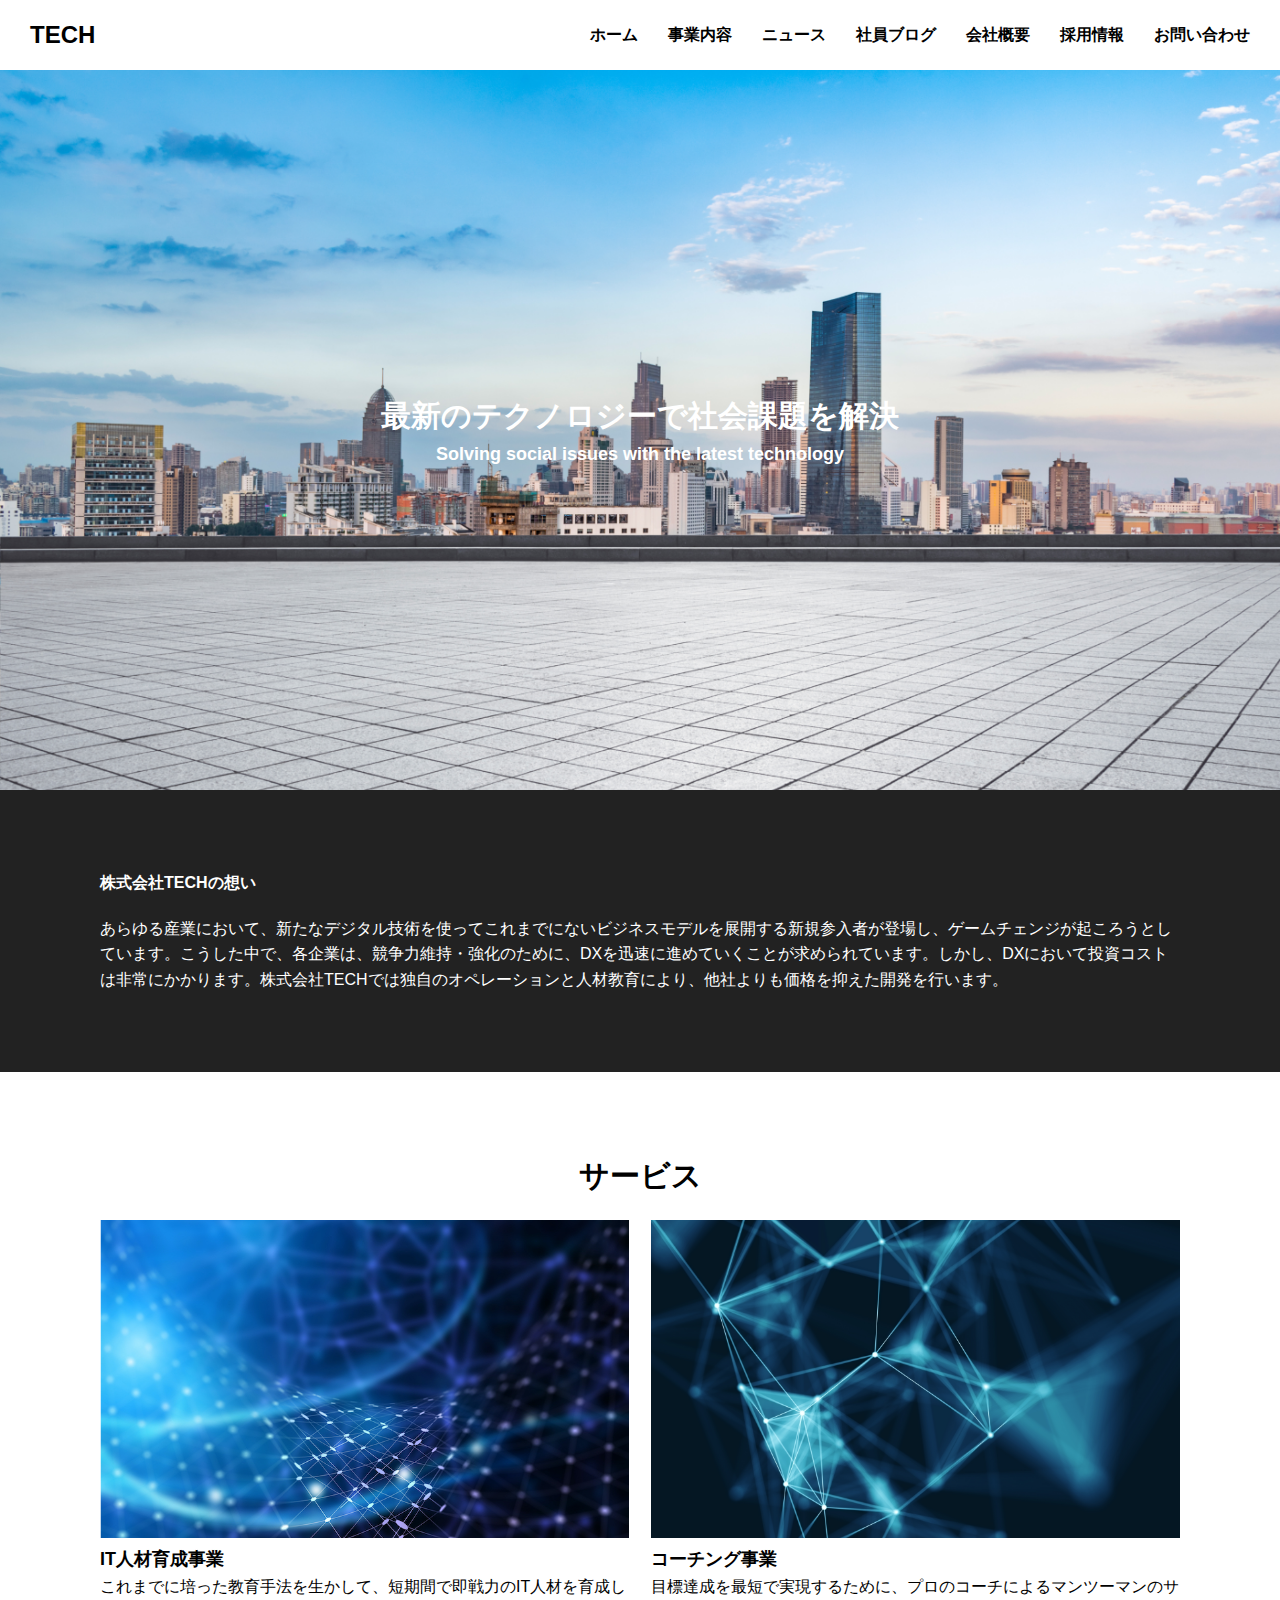
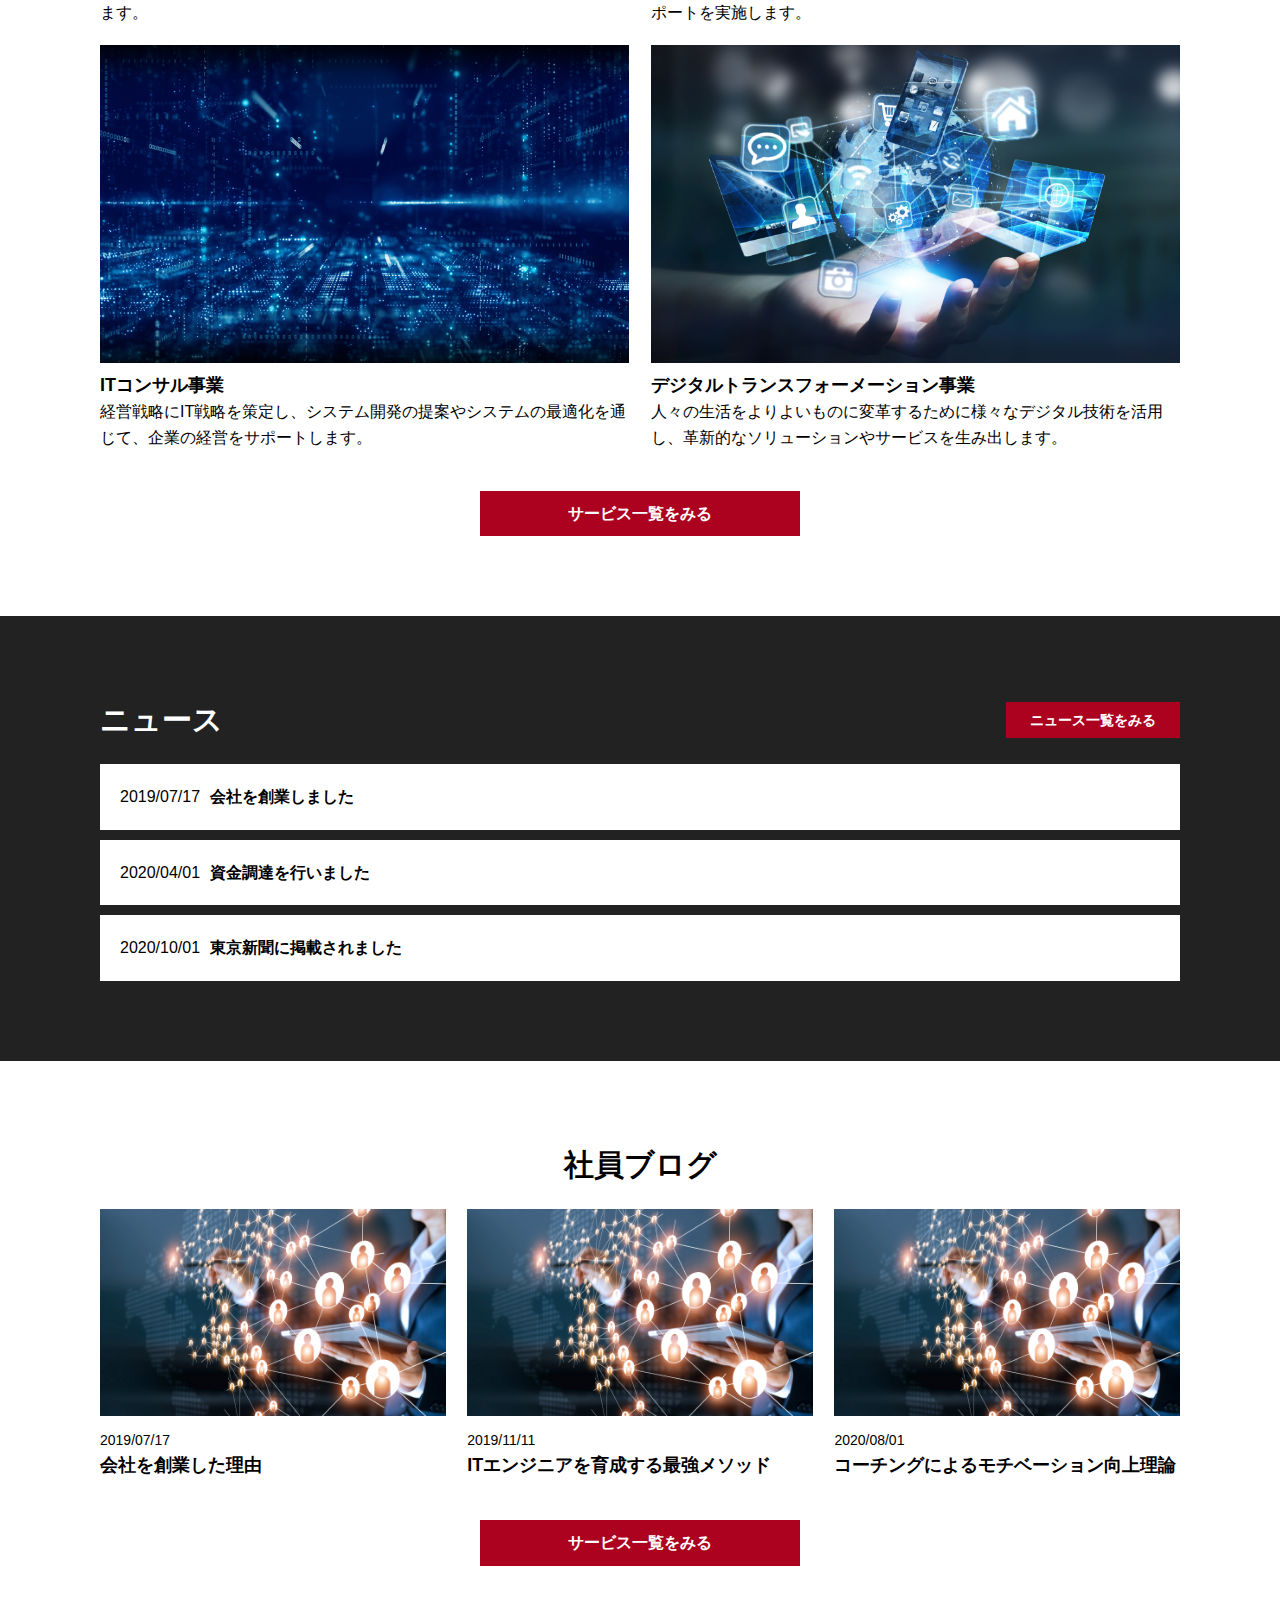
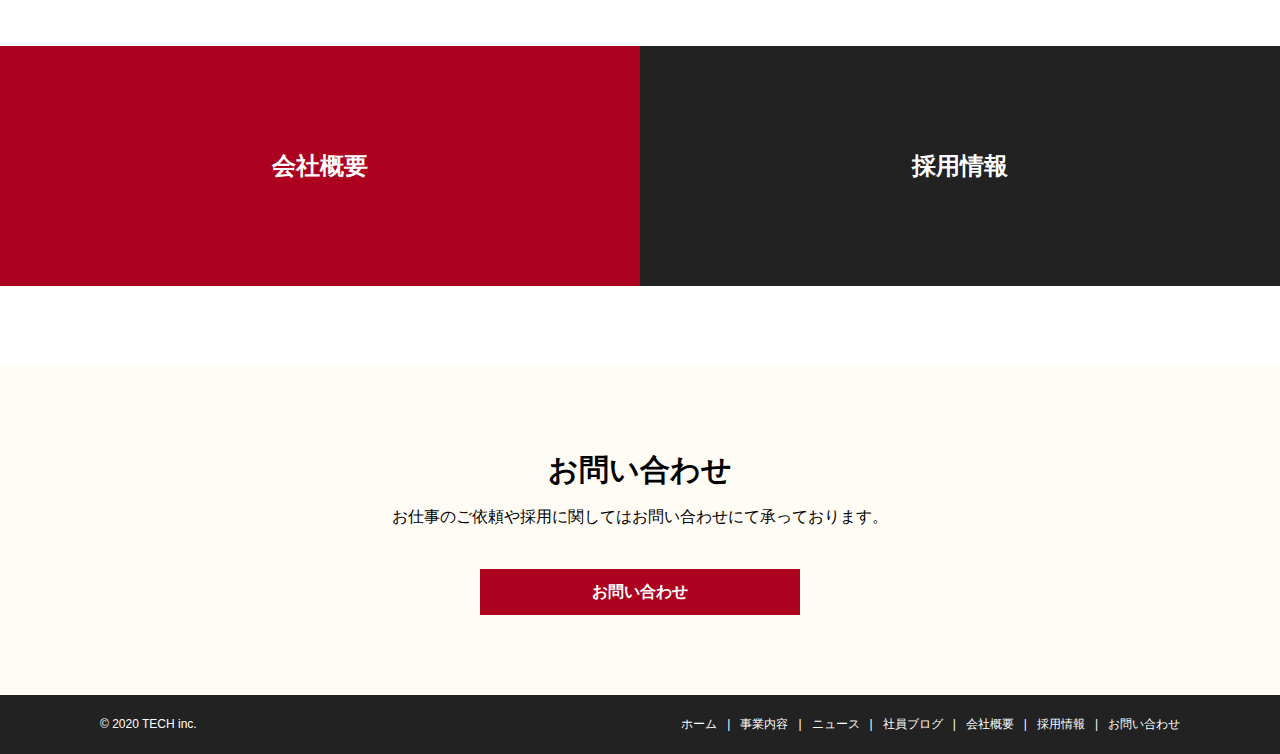
<file: index.html>
<!DOCTYPE html>
<html lang="ja">
<head>
  <meta charset="UTF-8">
  <meta http-equiv="X-UA-Compatible" content="IE=edge">
  <meta name="viewport" content="width=device-width, initial-scale=1.0">
  <title>株式会社TECH</title>
  <link rel="stylesheet" href="css/index.css">
  <link rel="stylesheet" href="css/reset.css">
  <link rel="stylesheet" href="css/common.css">
</head>
<body>
  <header class="header">
    <h1 class="header-ttl">
      <a href="index.html">TECH</a>
    </h1>
    <nav class="header-nav">
      <ul class="header-nav-list">
        <li class="header-nav-item">
          <a href="index.html">ホーム</a>
        </li>
        <li class="header-nav-item">
          <a href="service.html">事業内容</a>
        </li>
        <li class="header-nav-item">
          <a href="news.html">ニュース</a>
        </li>
        <li class="header-nav-item">
          <a href="blog.html">社員ブログ</a>
        </li>
        <li class="header-nav-item">
          <a href="company.html">会社概要</a>
        </li>
        <li class="header-nav-item">
          <a href="recruit.html">採用情報</a>
        </li>
        <li class="header-nav-item">
          <a href="contact.html">お問い合わせ</a>
        </li>
      </ul>
    </nav>
    <nav class="drawer-nav" id="drawer-nav">
      <ul class="drawer-nav-list">
        <li class="drawer-nav-item"><a href="index.html">ホーム</a></li>
        <li class="drawer-nav-item"><a href="service.html">事業内容</a></li>
        <li class="drawer-nav-item"><a href="news.html">ニュース</a></li>
        <li class="drawer-nav-item"><a href="blog.html">社員ブログ</a></li>
        <li class="drawer-nav-item"><a href="company.html">会社概要</a></li>
        <li class="drawer-nav-item"><a href="recruit.html">採用情報</a></li>
        <li class="drawer-nav-item"><a href="contact.html">お問い合わせ</a></li>
      </ul>
    </nav>
    <div class="menu" id="menu">
      <span class="menu-line-top"></span>
      <span class="menu-line-middle"></span>
      <span class="menu-line-bottom"></span>
    </div>
  </header>
  <div class="home-top">
    <div class="wrap">
      <p class="home-top-first-comment ttl">最新のテクノロジーで社会課題を解決</p>
      <p class="home-top-second-comment">Solving social issues with the latest technology</p>
    </div>
  </div>
  <main>
    <div class="home-imagine">
      <div class="wrap">
        <h2 class="home-imagine-first-comment">株式会社TECHの想い</h2>
        <p class="home-imagine-second-comment">あらゆる産業において、新たなデジタル技術を使ってこれまでにないビジネスモデルを展開する新規参入者が登場し、ゲームチェンジが起ころうとしています。こうした中で、各企業は、競争力維持・強化のために、DXを迅速に進めていくことが求められています。しかし、DXにおいて投資コストは非常にかかります。株式会社TECHでは独自のオペレーションと人材教育により、他社よりも価格を抑えた開発を行います。</p>
      </div>
    </div>
    <section class="home-service wrap">
      <h2 class="home-service-ttl ttl">サービス</h2>
      <div class="home-service-list">
        <div class="home-service-item">
          <div class="home-service-item-img">
            <img src="img/service1.png" alt="">
          </div>
          <h3 class="home-service-item-ttl">IT人材育成事業</h3>
          <p class="home-service-item-comment">これまでに培った教育手法を生かして、短期間で即戦力のIT人材を育成します。</p>
        </div>
        <div class="home-service-item">
          <div class="home-service-item-img">
            <img src="img/service2.png" alt="">
          </div>
          <h3 class="home-service-item-ttl">コーチング事業</h3>
          <p class="home-service-item-comment">目標達成を最短で実現するために、プロのコーチによるマンツーマンのサポートを実施します。</p>
        </div>
        <div class="home-service-item">
          <div class="home-service-item-img">
            <img src="img/service3.png" alt="">
          </div>
          <h3 class="home-service-item-ttl">ITコンサル事業</h3>
          <p class="home-service-item-comment">経営戦略にIT戦略を策定し、システム開発の提案やシステムの最適化を通じて、企業の経営をサポートします。</p>
        </div>
        <div class="home-service-item">
          <div class="home-service-item-img">
            <img src="img/service4.png" alt="">
          </div>
          <h3 class="home-service-item-ttl">デジタルトランスフォーメーション事業</h3>
          <p class="home-service-item-comment">人々の生活をよりよいものに変革するために様々なデジタル技術を活用し、革新的なソリューションやサービスを生み出します。</p>
        </div>
      </div>
      <a href="service.html" class="home-service-btn btn">サービス一覧をみる</a>
    </section>
    <section class="home-news">
      <div class="wrap">
        <div class="home-news-top">
          <h2 class="home-news-top-ttl">ニュース</h2>
          <a href="news.html" class="home-news-top-btn btn">ニュース一覧をみる</a>
        </div>
        <div class="home-news-list">
          <div class="home-news-item">
            <a href="#" class="home-news-item-link">
              <span class="home-news-item-date">2019/07/17</span>
              <h3 class="home-news-item-ttl">会社を創業しました</h3>
            </a>
          </div>
          <div class="home-news-item">
            <a href="#" class="home-news-item-link">
              <span class="home-news-item-date">2020/04/01</span>
              <h3 class="home-news-item-ttl">資金調達を行いました</h3>
            </a>
          </div>
          <div class="home-news-item">
            <a href="#" class="home-news-item-link">
              <span class="home-news-item-date">2020/10/01</span>
              <h3 class="home-news-item-ttl">東京新聞に掲載されました</h3>
            </a>
          </div>
        </div>
      </div>
    </section>
    <section class="home-blog wrap">
      <h2 class="home-blog-ttl ttl">社員ブログ</h2>
      <div class="home-blog-list">
        <div class="home-blog-item">
          <a href="#" class="home-blog-item-img">
            <img src="img/blog.png" alt="">
          </a>
          <p class="home-blog-item-data">2019/07/17</p>
          <h3 class="home-blog-item-comment">会社を創業した理由</h3>
        </div>
        <div class="home-blog-item">
          <a href="#" class="home-blog-item-img">
            <img src="img/blog.png" alt="">
          </a>
          <p class="home-blog-item-data">2019/11/11</p>
          <h3 class="home-blog-item-comment">ITエンジニアを育成する最強メソッド</h3>
        </div>
        <div class="home-blog-item">
          <a href="#" class="home-blog-item-img">
            <img src="img/blog.png" alt="">
          </a>
          <p class="home-blog-item-data">2020/08/01</p>
          <h3 class="home-blog-item-comment">コーチングによるモチベーション向上理論</h3>
        </div>
      </div>
      <a href="service.html" class="home-blog-btn btn">サービス一覧をみる</a>
    </section>
    <section class="home-company">
      <div class="home-company-list">
        <div class="home-company-item">
          <a href="company.html" class="home-company-btn company-common">会社概要</a>
        </div>
        <div class="home-company-item">
          <a href="recruit.html" class="home-recruit-btn company-common">採用情報</a>
        </div>
      </div>
    </section>
    <section class="contact">
      <div class="wrap">
        <h2 class="contact-ttl ttl">お問い合わせ</h2>
        <p class="contact-comment">お仕事のご依頼や採用に関してはお問い合わせにて承っております。</p>
        <a href="contact.html" class="contact-btn btn">お問い合わせ</a>
      </div>
    </section>
  </main>
  <footer class="footer">
    <div class="footer-container wrap">
      <small class="copyright">&copy; 2020 TECH inc.</small>
      <nav class="footer-nav">
        <ul class="footer-nav-list">
          <li class="footer-nav-item"><a href="index.html">ホーム</a></li>
          <li class="footer-nav-item"><a href="service.html">事業内容</a></li>
          <li class="footer-nav-item"><a href="news.html">ニュース</a></li>
          <li class="footer-nav-item"><a href="blog.html">社員ブログ</a></li>
          <li class="footer-nav-item"><a href="company.html">会社概要</a></li>
          <li class="footer-nav-item"><a href="recruit.html">採用情報</a></li>
          <li class="footer-nav-item"><a href="contact.html">お問い合わせ</a></li>
        </ul>
      </nav>
    </div>
  </footer>
  <script src="js/main.js"></script>
</body>
</html>
</file>
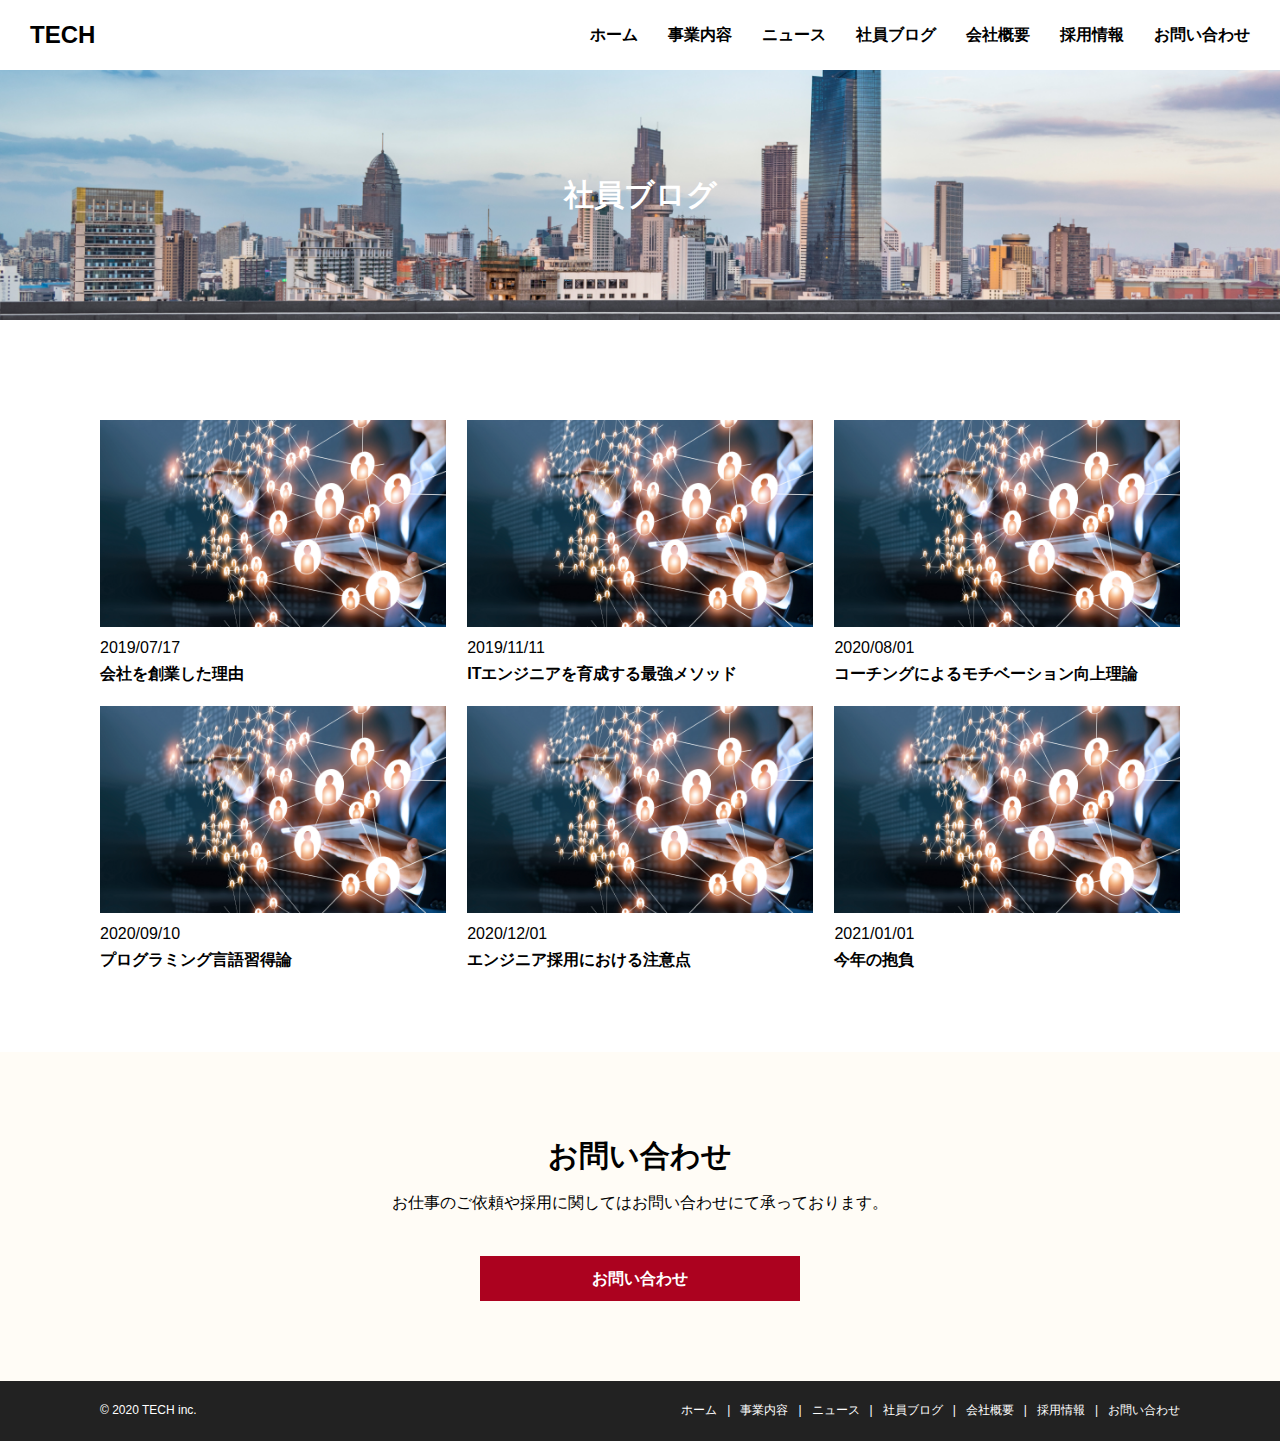
<file: blog.html>
<!DOCTYPE html>
<html lang="ja">

<head>
  <meta charset="UTF-8">
  <meta http-equiv="X-UA-Compatible" content="IE=edge">
  <meta name="viewport" content="width=device-width, initial-scale=1.0">
  <title>株式会社TECH</title>
  <link rel="stylesheet" href="css/blog.css">
  <link rel="stylesheet" href="css/reset.css">
  <link rel="stylesheet" href="css/common.css">
</head>

<body>
  <header class="header">
    <h1 class="header-ttl">
      <a href="index.html">TECH</a>
    </h1>
    <nav class="header-nav">
      <ul class="header-nav-list">
        <li class="header-nav-item">
          <a href="index.html">ホーム</a>
        </li>
        <li class="header-nav-item">
          <a href="service.html">事業内容</a>
        </li>
        <li class="header-nav-item">
          <a href="news.html">ニュース</a>
        </li>
        <li class="header-nav-item">
          <a href="blog.html">社員ブログ</a>
        </li>
        <li class="header-nav-item">
          <a href="company.html">会社概要</a>
        </li>
        <li class="header-nav-item">
          <a href="recruit.html">採用情報</a>
        </li>
        <li class="header-nav-item">
          <a href="contact.html">お問い合わせ</a>
        </li>
      </ul>
    </nav>
    <nav class="drawer-nav" id="drawer-nav">
      <ul class="drawer-nav-list">
        <li class="drawer-nav-item"><a href="index.html">ホーム</a></li>
        <li class="drawer-nav-item"><a href="service.html">事業内容</a></li>
        <li class="drawer-nav-item"><a href="news.html">ニュース</a></li>
        <li class="drawer-nav-item"><a href="blog.html">社員ブログ</a></li>
        <li class="drawer-nav-item"><a href="company.html">会社概要</a></li>
        <li class="drawer-nav-item"><a href="recruit.html">採用情報</a></li>
        <li class="drawer-nav-item"><a href="contact.html">お問い合わせ</a></li>
      </ul>
    </nav>
    <div class="menu" id="menu">
      <span class="menu-line-top"></span>
      <span class="menu-line-middle"></span>
      <span class="menu-line-bottom"></span>
    </div>
  </header>
  <div class="page-top">
    <h1 class="ttl">社員ブログ</h1>
  </div>
  <main>
    <div class="blog wrap">
      <div class="blog-list">
        <div class="blog-item">
          <a href="#" class="blog-img">
            <img src="img/blog.png" alt="">
          </a>
          <p class="blog-item-data">2019/07/17</p>
          <h2 class="blog-item-tt"><a href="">会社を創業した理由</a></h2>
        </div>
        <div class="blog-item">
          <a href="#" class="blog-img">
            <img src="img/blog.png" alt="">
          </a>
          <p class="blog-item-data">2019/11/11</p>
          <h2 class="blog-item-tt"><a href="">ITエンジニアを育成する最強メソッド</a></h2>
        </div>
        <div class="blog-item">
          <a href="#" class="blog-img">
            <img src="img/blog.png" alt="">
          </a>
          <p class="blog-item-data">2020/08/01</p>
          <h2 class="blog-item-tt"><a href="">コーチングによるモチベーション向上理論</a></h2>
        </div>
        <div class="blog-item">
          <a href="#" class="blog-img">
            <img src="img/blog.png" alt="">
          </a>
          <p class="blog-item-data">2020/09/10</p>
          <h2 class="blog-item-tt"><a href="">プログラミング言語習得論</a></h2>
        </div>
        <div class="blog-item">
          <a href="#" class="blog-img">
            <img src="img/blog.png" alt="">
          </a>
          <p class="blog-item-data">2020/12/01</p>
          <h2 class="blog-item-tt"><a href="">エンジニア採用における注意点</a></h2>
        </div>
        <div class="blog-item">
          <a href="#" class="blog-img">
            <img src="img/blog.png" alt="">
          </a>
          <p class="blog-item-data">2021/01/01</p>
          <h2 class="blog-item-tt"><a href="">今年の抱負</a></h2>
        </div>
      </div>
    </div>
  </main>
  <section class="contact">
    <div class="wrap">
      <h2 class="contact-ttl ttl">お問い合わせ</h2>
      <p class="contact-comment">お仕事のご依頼や採用に関してはお問い合わせにて承っております。</p>
      <a href="contact.html" class="contact-btn btn">お問い合わせ</a>
    </div>
  </section>
  
  <footer class="footer">
    <div class="footer-container wrap">
      <small class="copyright">&copy; 2020 TECH inc.</small>
      <nav class="footer-nav">
        <ul class="footer-nav-list">
          <li class="footer-nav-item"><a href="index.html">ホーム</a></li>
          <li class="footer-nav-item"><a href="service.html">事業内容</a></li>
          <li class="footer-nav-item"><a href="news.html">ニュース</a></li>
          <li class="footer-nav-item"><a href="blog.html">社員ブログ</a></li>
          <li class="footer-nav-item"><a href="company.html">会社概要</a></li>
          <li class="footer-nav-item"><a href="recruit.html">採用情報</a></li>
          <li class="footer-nav-item"><a href="contact.html">お問い合わせ</a></li>
        </ul>
      </nav>
    </div>
  </footer>
  <script src="js/main.js"></script>
</body>

</html>
</file>
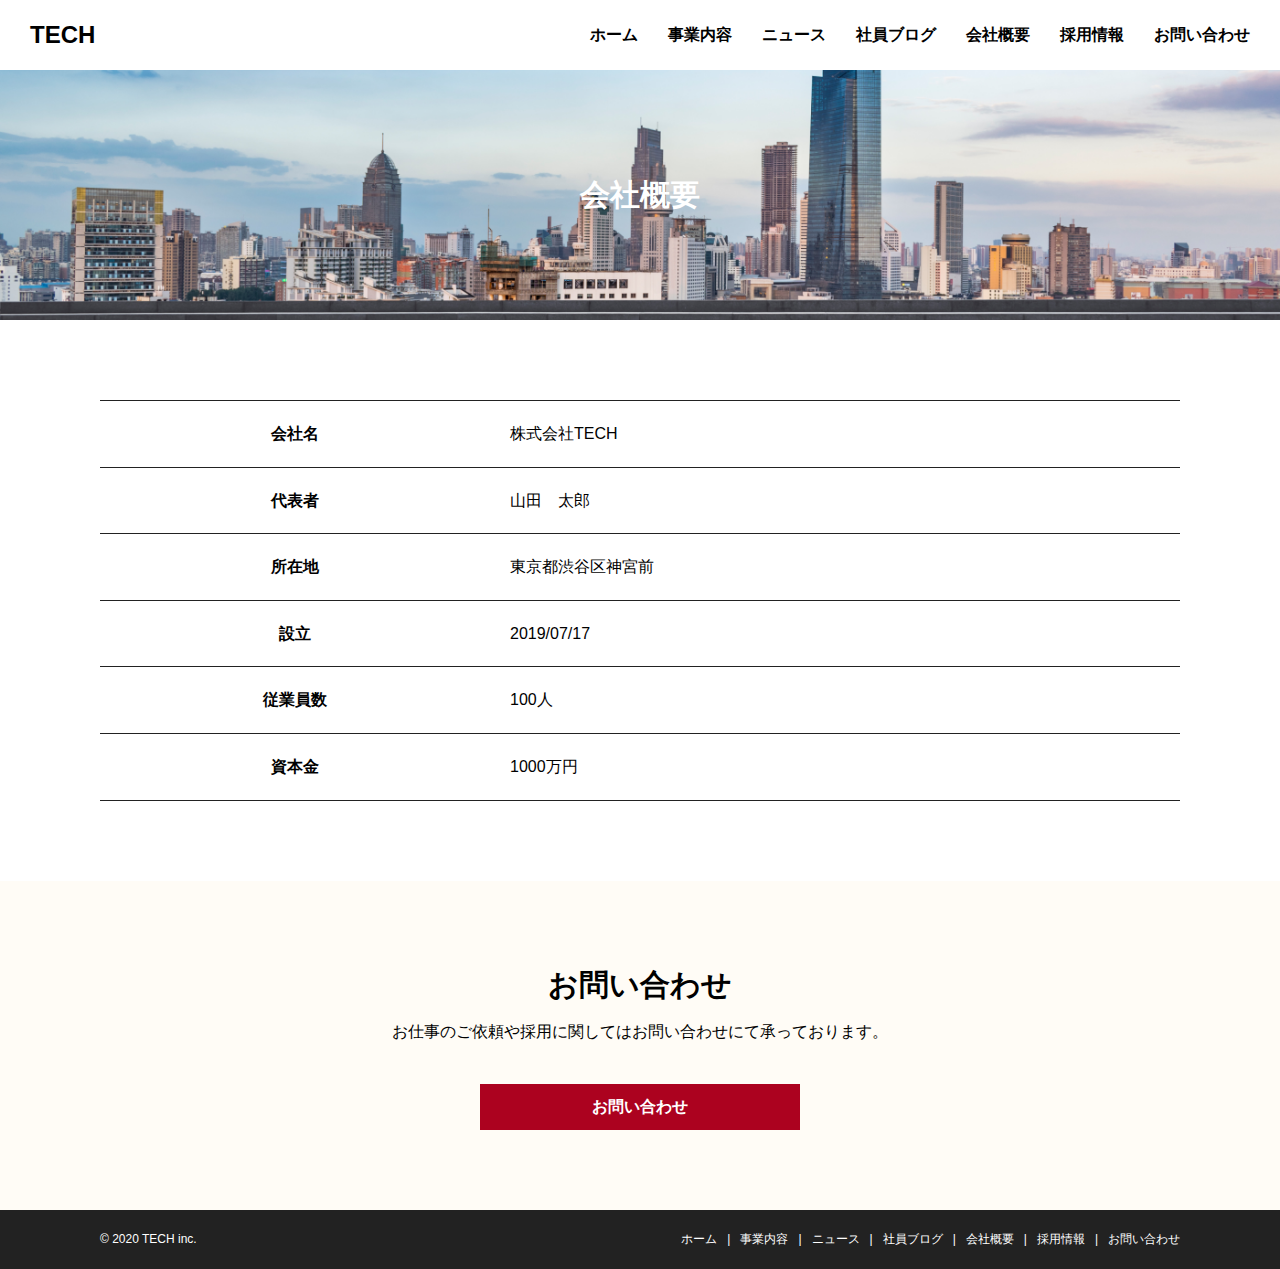
<file: company.html>
<!DOCTYPE html>
<html lang="ja">

<head>
  <meta charset="UTF-8">
  <meta http-equiv="X-UA-Compatible" content="IE=edge">
  <meta name="viewport" content="width=device-width, initial-scale=1.0">
  <title>株式会社TECH</title>
  <link rel="stylesheet" href="css/company.css">
  <link rel="stylesheet" href="css/reset.css">
  <link rel="stylesheet" href="css/common.css">
</head>

<body>
  <header class="header">
    <h1 class="header-ttl">
      <a href="index.html">TECH</a>
    </h1>
    <nav class="header-nav">
      <ul class="header-nav-list">
        <li class="header-nav-item">
          <a href="index.html">ホーム</a>
        </li>
        <li class="header-nav-item">
          <a href="service.html">事業内容</a>
        </li>
        <li class="header-nav-item">
          <a href="news.html">ニュース</a>
        </li>
        <li class="header-nav-item">
          <a href="blog.html">社員ブログ</a>
        </li>
        <li class="header-nav-item">
          <a href="company.html">会社概要</a>
        </li>
        <li class="header-nav-item">
          <a href="recruit.html">採用情報</a>
        </li>
        <li class="header-nav-item">
          <a href="contact.html">お問い合わせ</a>
        </li>
      </ul>
    </nav>
    <nav class="drawer-nav" id="drawer-nav">
      <ul class="drawer-nav-list">
        <li class="drawer-nav-item"><a href="index.html">ホーム</a></li>
        <li class="drawer-nav-item"><a href="service.html">事業内容</a></li>
        <li class="drawer-nav-item"><a href="news.html">ニュース</a></li>
        <li class="drawer-nav-item"><a href="blog.html">社員ブログ</a></li>
        <li class="drawer-nav-item"><a href="company.html">会社概要</a></li>
        <li class="drawer-nav-item"><a href="recruit.html">採用情報</a></li>
        <li class="drawer-nav-item"><a href="contact.html">お問い合わせ</a></li>
      </ul>
    </nav>
    <div class="menu" id="menu">
      <span class="menu-line-top"></span>
      <span class="menu-line-middle"></span>
      <span class="menu-line-bottom"></span>
    </div>
  </header>
  <div class="page-top">
    <h1 class="ttl">会社概要</h1>
  </div>
  <main>
    <div class="campany wrap">
      <table class="campany-list">
        <tr>
          <th class="campany-info">会社名</th>
          <td class="campany-detail">株式会社TECH</td>
        </tr>
        <tr>
          <th class="campany-info">代表者</th>
          <td class="campany-detail">山田　太郎</td>
        </tr>
        <tr>
          <th class="campany-info">所在地</th>
          <td class="campany-detail">東京都渋谷区神宮前</td>
        </tr>
        <tr>
          <th class="campany-info">設立</th>
          <td class="campany-detail">2019/07/17</td>
        </tr>
        <tr>
          <th class="campany-info">従業員数</th>
          <td class="campany-detail">100人</td>
        </tr>
        <tr>
          <th class="campany-info">資本金</th>
          <td class="campany-detail">1000万円</td>
        </tr>
      </table>
    </div>
  </main>
  <section class="contact">
    <div class="wrap">
      <h2 class="contact-ttl ttl">お問い合わせ</h2>
      <p class="contact-comment">お仕事のご依頼や採用に関してはお問い合わせにて承っております。</p>
      <a href="contact.html" class="contact-btn btn">お問い合わせ</a>
    </div>
  </section>

  <footer class="footer">
    <div class="footer-container wrap">
      <small class="copyright">&copy; 2020 TECH inc.</small>
      <nav class="footer-nav">
        <ul class="footer-nav-list">
          <li class="footer-nav-item"><a href="index.html">ホーム</a></li>
          <li class="footer-nav-item"><a href="service.html">事業内容</a></li>
          <li class="footer-nav-item"><a href="news.html">ニュース</a></li>
          <li class="footer-nav-item"><a href="blog.html">社員ブログ</a></li>
          <li class="footer-nav-item"><a href="company.html">会社概要</a></li>
          <li class="footer-nav-item"><a href="recruit.html">採用情報</a></li>
          <li class="footer-nav-item"><a href="contact.html">お問い合わせ</a></li>
        </ul>
      </nav>
    </div>
  </footer>
  <script src="js/main.js"></script>
</body>

</html>
</file>
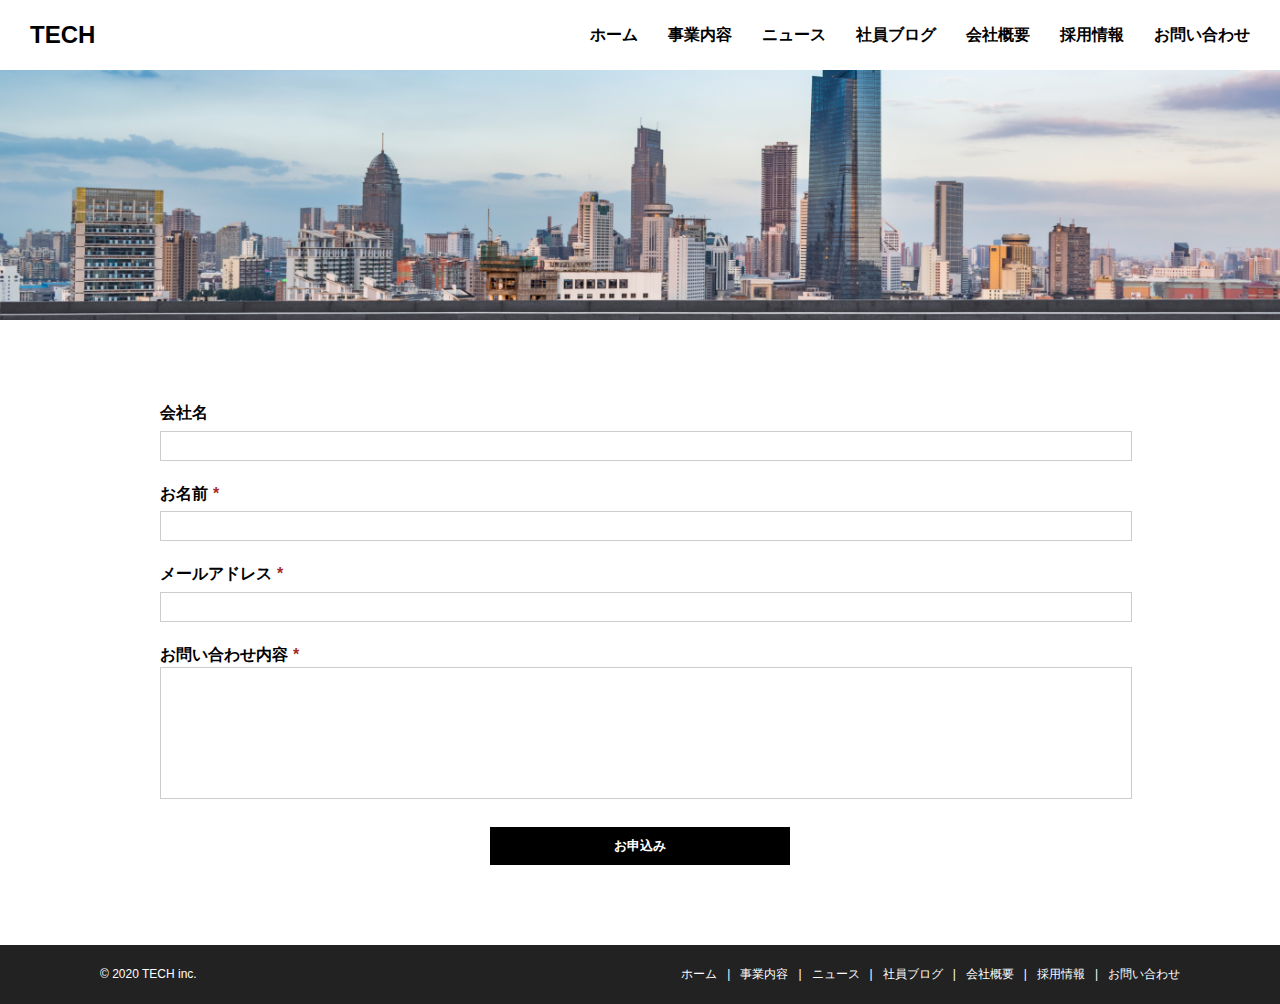
<file: contact.html>
<!DOCTYPE html>
<html lang="ja">

<head>
  <meta charset="UTF-8">
  <meta http-equiv="X-UA-Compatible" content="IE=edge">
  <meta name="viewport" content="width=device-width, initial-scale=1.0">
  <title>株式会社TECH</title>
  <link rel="stylesheet" href="css/contact.css">
  <link rel="stylesheet" href="css/reset.css">
  <link rel="stylesheet" href="css/common.css">
</head>

<body>
  <header class="header">
    <h1 class="header-ttl">
      <a href="index.html">TECH</a>
    </h1>
    <nav class="header-nav">
      <ul class="header-nav-list">
        <li class="header-nav-item">
          <a href="index.html">ホーム</a>
        </li>
        <li class="header-nav-item">
          <a href="service.html">事業内容</a>
        </li>
        <li class="header-nav-item">
          <a href="news.html">ニュース</a>
        </li>
        <li class="header-nav-item">
          <a href="blog.html">社員ブログ</a>
        </li>
        <li class="header-nav-item">
          <a href="company.html">会社概要</a>
        </li>
        <li class="header-nav-item">
          <a href="recruit.html">採用情報</a>
        </li>
        <li class="header-nav-item">
          <a href="contact.html">お問い合わせ</a>
        </li>
      </ul>
    </nav>
    <nav class="drawer-nav" id="drawer-nav">
      <ul class="drawer-nav-list">
        <li class="drawer-nav-item"><a href="index.html">ホーム</a></li>
        <li class="drawer-nav-item"><a href="service.html">事業内容</a></li>
        <li class="drawer-nav-item"><a href="news.html">ニュース</a></li>
        <li class="drawer-nav-item"><a href="blog.html">社員ブログ</a></li>
        <li class="drawer-nav-item"><a href="company.html">会社概要</a></li>
        <li class="drawer-nav-item"><a href="recruit.html">採用情報</a></li>
        <li class="drawer-nav-item"><a href="contact.html">お問い合わせ</a></li>
      </ul>
    </nav>
    <div class="menu" id="menu">
      <span class="menu-line-top"></span>
      <span class="menu-line-middle"></span>
      <span class="menu-line-bottom"></span>
    </div>
  </header>
  <div class="page-top">
    <h1 class="ttl"></h1>
  </div>
  <main class="main-contact">
    <form class="contact-form" action="index.html" method="POST">
      <div class="contact-form-item">
        <label class="contact-form-item-name" for="company">会社名</label>
        <input type="text" id="company" class="contact-form-item-input">
      </div>
      <div class="contact-form-item">
        <label class="contact-form-item-name" for="name">お名前<span class="contact-form-item-span">*</span></label>
        <input type="text" id="name" class="contact-form-item-input">
      </div>
      <div class="contact-form-item">
        <label class="contact-form-item-name" for="email">メールアドレス<span class="contact-form-item-span">*</span></label>
        <input type="email" id="email" class="contact-form-item-input">
      </div>
      <div class="contact-form-item">
        <label class="contact-form-item-name" for="company">お問い合わせ内容<span class="contact-form-item-span">*</span></label>
        <textarea name="" id="contact" cols="80" rows="8" class="contact-form-item-textarea"></textarea>
      </div>
      <input type="submit" value="お申込み" class="contact-form-submit">
    </form>
  </main>
  <footer class="footer">
    <div class="footer-container wrap">
      <small class="copyright">&copy; 2020 TECH inc.</small>
      <nav class="footer-nav">
        <ul class="footer-nav-list">
          <li class="footer-nav-item"><a href="index.html">ホーム</a></li>
          <li class="footer-nav-item"><a href="service.html">事業内容</a></li>
          <li class="footer-nav-item"><a href="news.html">ニュース</a></li>
          <li class="footer-nav-item"><a href="blog.html">社員ブログ</a></li>
          <li class="footer-nav-item"><a href="company.html">会社概要</a></li>
          <li class="footer-nav-item"><a href="recruit.html">採用情報</a></li>
          <li class="footer-nav-item"><a href="contact.html">お問い合わせ</a></li>
        </ul>
      </nav>
    </div>
  </footer>
  <script src="js/main.js"></script>
</body>

</html>
</file>
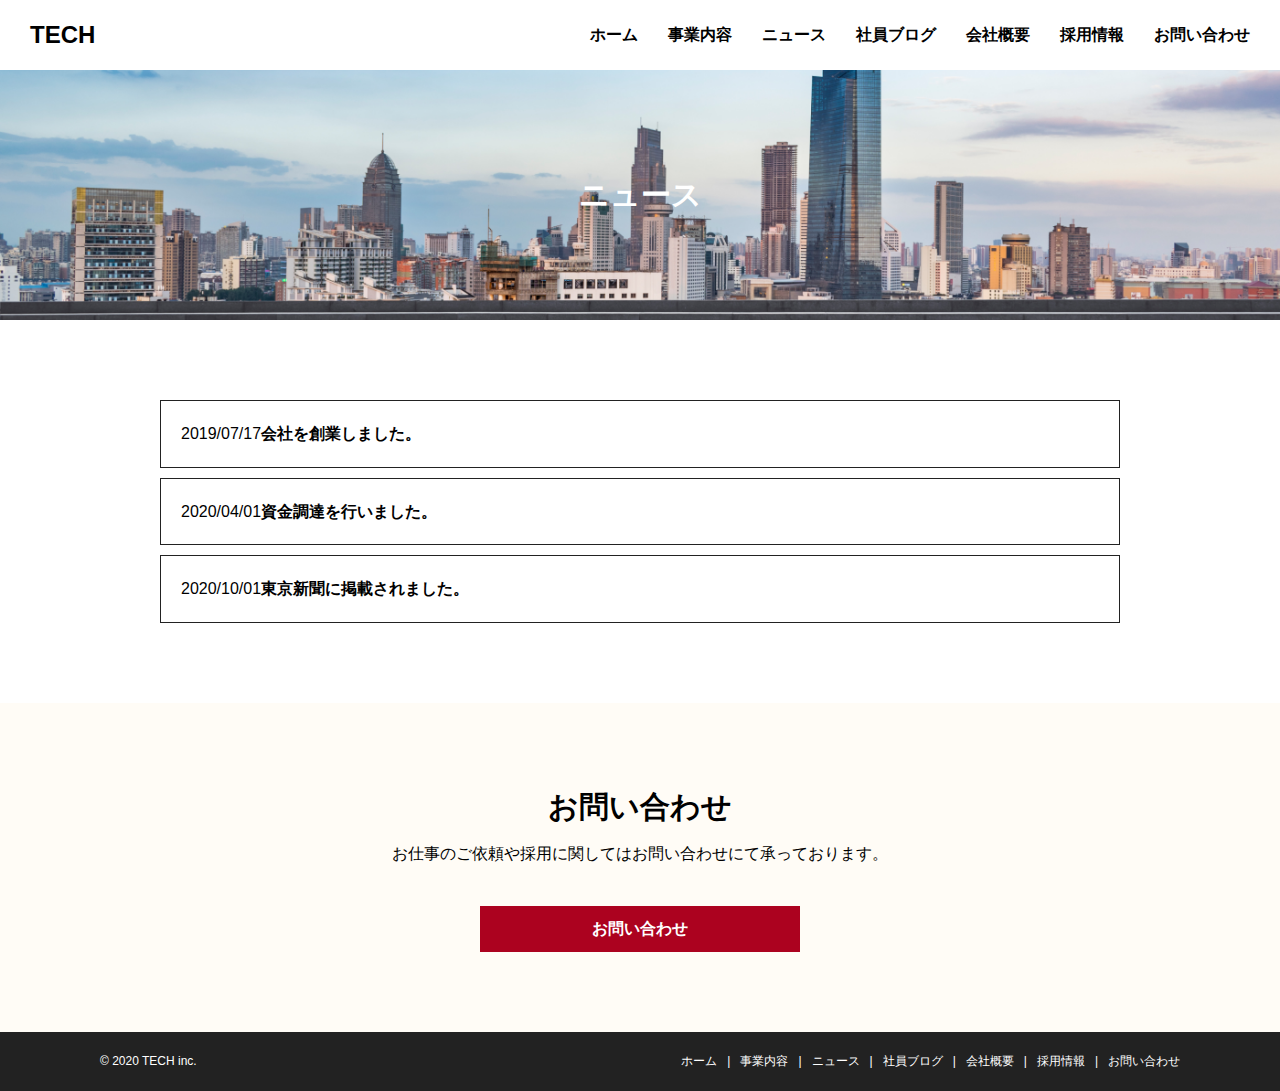
<file: news.html>
<!DOCTYPE html>
<html lang="ja">

<head>
  <meta charset="UTF-8">
  <meta http-equiv="X-UA-Compatible" content="IE=edge">
  <meta name="viewport" content="width=device-width, initial-scale=1.0">
  <title>株式会社TECH</title>
  <link rel="stylesheet" href="css/news.css">
  <link rel="stylesheet" href="css/reset.css">
  <link rel="stylesheet" href="css/common.css">
</head>

<body>
  <header class="header">
    <h1 class="header-ttl">
      <a href="index.html">TECH</a>
    </h1>
    <nav class="header-nav">
      <ul class="header-nav-list">
        <li class="header-nav-item">
          <a href="index.html">ホーム</a>
        </li>
        <li class="header-nav-item">
          <a href="service.html">事業内容</a>
        </li>
        <li class="header-nav-item">
          <a href="news.html">ニュース</a>
        </li>
        <li class="header-nav-item">
          <a href="blog.html">社員ブログ</a>
        </li>
        <li class="header-nav-item">
          <a href="company.html">会社概要</a>
        </li>
        <li class="header-nav-item">
          <a href="recruit.html">採用情報</a>
        </li>
        <li class="header-nav-item">
          <a href="contact.html">お問い合わせ</a>
        </li>
      </ul>
    </nav>
    <nav class="drawer-nav" id="drawer-nav">
      <ul class="drawer-nav-list">
        <li class="drawer-nav-item"><a href="index.html">ホーム</a></li>
        <li class="drawer-nav-item"><a href="service.html">事業内容</a></li>
        <li class="drawer-nav-item"><a href="news.html">ニュース</a></li>
        <li class="drawer-nav-item"><a href="blog.html">社員ブログ</a></li>
        <li class="drawer-nav-item"><a href="company.html">会社概要</a></li>
        <li class="drawer-nav-item"><a href="recruit.html">採用情報</a></li>
        <li class="drawer-nav-item"><a href="contact.html">お問い合わせ</a></li>
      </ul>
    </nav>
    <div class="menu" id="menu">
      <span class="menu-line-top"></span>
      <span class="menu-line-middle"></span>
      <span class="menu-line-bottom"></span>
    </div>
  </header>
  <div class="page-top">
    <h1 class="ttl">ニュース</h1>
  </div>
  <main>
    <div class="news">
      <div class="news-item">
        <a href="#" class="news-item-link">
          <span class="news-item-date">2019/07/17</span>
          <h2 class="news-item-ttl">会社を創業しました。</h2>
        </a>
      </div>
      <div class="news-item">
        <a href="#" class="news-item-link">
          <span class="news-item-date">2020/04/01</span>
          <h2 class="news-item-ttl">資金調達を行いました。</h2>
        </a>
      </div>
      <div class="news-item">
        <a href="#" class="news-item-link">
          <span class="news-item-date">2020/10/01</span>
          <h2 class="news-item-ttl">東京新聞に掲載されました。</h2>
        </a>
      </div>
    </div>
  </main>
  <section class="contact">
    <div class="wrap">
      <h2 class="contact-ttl ttl">お問い合わせ</h2>
      <p class="contact-comment">お仕事のご依頼や採用に関してはお問い合わせにて承っております。</p>
      <a href="contact.html" class="contact-btn btn">お問い合わせ</a>
    </div>
  </section>

  <footer class="footer">
    <div class="footer-container wrap">
      <small class="copyright">&copy; 2020 TECH inc.</small>
      <nav class="footer-nav">
        <ul class="footer-nav-list">
          <li class="footer-nav-item"><a href="index.html">ホーム</a></li>
          <li class="footer-nav-item"><a href="service.html">事業内容</a></li>
          <li class="footer-nav-item"><a href="news.html">ニュース</a></li>
          <li class="footer-nav-item"><a href="blog.html">社員ブログ</a></li>
          <li class="footer-nav-item"><a href="company.html">会社概要</a></li>
          <li class="footer-nav-item"><a href="recruit.html">採用情報</a></li>
          <li class="footer-nav-item"><a href="contact.html">お問い合わせ</a></li>
        </ul>
      </nav>
    </div>
  </footer>
  <script src="js/main.js"></script>
</body>

</html>
</file>
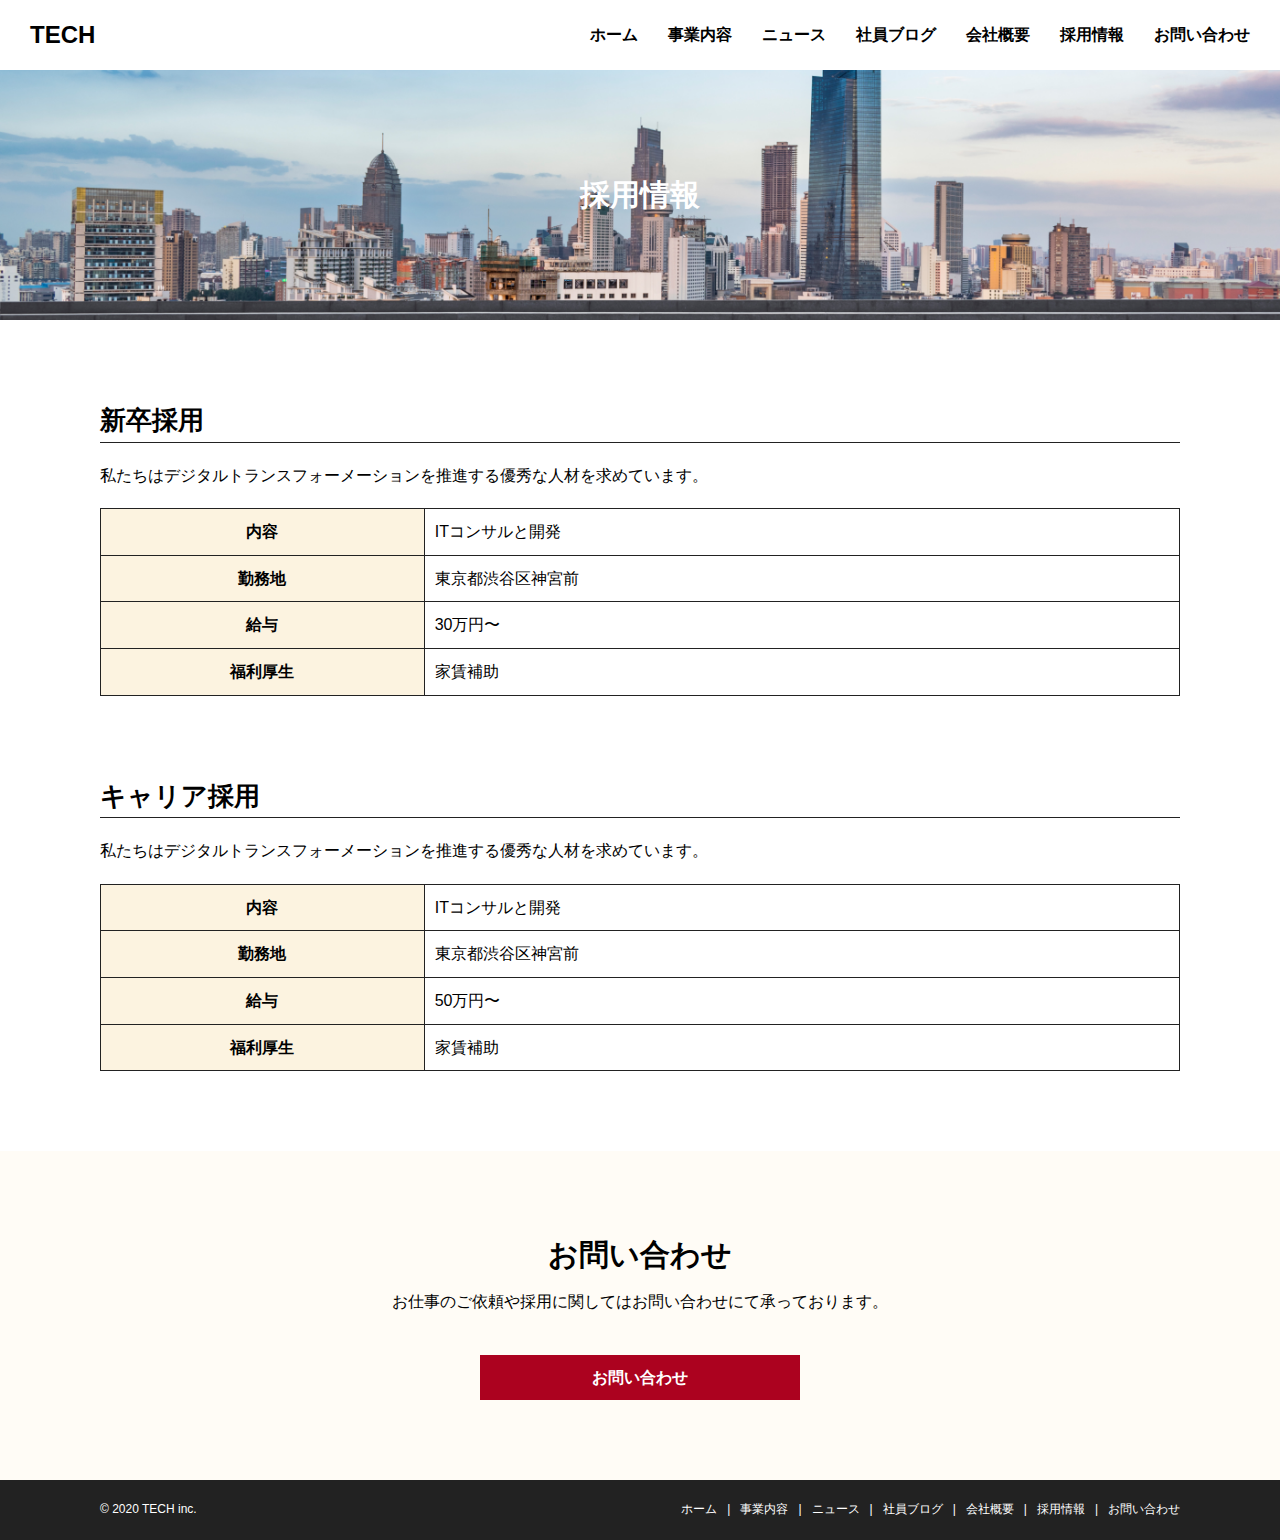
<file: recruit.html>
<!DOCTYPE html>
<html lang="ja">

<head>
  <meta charset="UTF-8">
  <meta http-equiv="X-UA-Compatible" content="IE=edge">
  <meta name="viewport" content="width=device-width, initial-scale=1.0">
  <title>株式会社TECH</title>
  <link rel="stylesheet" href="css/recruit.css">
  <link rel="stylesheet" href="css/reset.css">
  <link rel="stylesheet" href="css/common.css">
</head>

<body>
  <header class="header">
    <h1 class="header-ttl">
      <a href="index.html">TECH</a>
    </h1>
    <nav class="header-nav">
      <ul class="header-nav-list">
        <li class="header-nav-item">
          <a href="index.html">ホーム</a>
        </li>
        <li class="header-nav-item">
          <a href="service.html">事業内容</a>
        </li>
        <li class="header-nav-item">
          <a href="news.html">ニュース</a>
        </li>
        <li class="header-nav-item">
          <a href="blog.html">社員ブログ</a>
        </li>
        <li class="header-nav-item">
          <a href="company.html">会社概要</a>
        </li>
        <li class="header-nav-item">
          <a href="recruit.html">採用情報</a>
        </li>
        <li class="header-nav-item">
          <a href="contact.html">お問い合わせ</a>
        </li>
      </ul>
    </nav>
    <nav class="drawer-nav" id="drawer-nav">
      <ul class="drawer-nav-list">
        <li class="drawer-nav-item"><a href="index.html">ホーム</a></li>
        <li class="drawer-nav-item"><a href="service.html">事業内容</a></li>
        <li class="drawer-nav-item"><a href="news.html">ニュース</a></li>
        <li class="drawer-nav-item"><a href="blog.html">社員ブログ</a></li>
        <li class="drawer-nav-item"><a href="company.html">会社概要</a></li>
        <li class="drawer-nav-item"><a href="recruit.html">採用情報</a></li>
        <li class="drawer-nav-item"><a href="contact.html">お問い合わせ</a></li>
      </ul>
    </nav>
    <div class="menu" id="menu">
      <span class="menu-line-top"></span>
      <span class="menu-line-middle"></span>
      <span class="menu-line-bottom"></span>
    </div>
  </header>
  <div class="page-top">
    <h1 class="ttl">採用情報</h1>
  </div>
  <main>
    <div class="recruit wrap">
      <div class="recruit-new recruit-info">
        <h2 class="recruit-ttl">新卒採用</h2>
        <p class="recruit-comment">私たちはデジタルトランスフォーメーションを推進する優秀な人材を求めています。</p>
        <table class="recruit-list">
          <tr>
            <th class="recruit-list-name">内容</th>
            <td class="recruit-list-detail">ITコンサルと開発</td>
          </tr>
          <tr>
            <th class="recruit-list-name">勤務地</th>
            <td class="recruit-list-detail">東京都渋谷区神宮前</td>
          </tr>
          <tr>
            <th class="recruit-list-name">給与</th>
            <td class="recruit-list-detail">30万円〜</td>
          </tr>
          <tr>
            <th class="recruit-list-name">福利厚生</th>
            <td class="recruit-list-detail">家賃補助</td>
          </tr>
        </table>
      </div>
      <div class="recruit-mid recruit-info">
        <h2 class="recruit-ttl">キャリア採用</h2>
        <p class="recruit-comment">私たちはデジタルトランスフォーメーションを推進する優秀な人材を求めています。</p>
        <table class="recruit-list">
          <tr>
            <th class="recruit-list-name">内容</th>
            <td class="recruit-list-detail">ITコンサルと開発</td>
          </tr>
          <tr>
            <th class="recruit-list-name">勤務地</th>
            <td class="recruit-list-detail">東京都渋谷区神宮前</td>
          </tr>
          <tr>
            <th class="recruit-list-name">給与</th>
            <td class="recruit-list-detail">50万円〜</td>
          </tr>
          <tr>
            <th class="recruit-list-name">福利厚生</th>
            <td class="recruit-list-detail">家賃補助</td>
          </tr>
        </table>
      </div>
      </div>
    </div>
  </main>
  <section class="contact">
    <div class="wrap">
      <h2 class="contact-ttl ttl">お問い合わせ</h2>
      <p class="contact-comment">お仕事のご依頼や採用に関してはお問い合わせにて承っております。</p>
      <a href="contact.html" class="contact-btn btn">お問い合わせ</a>
    </div>
  </section>

  <footer class="footer">
    <div class="footer-container wrap">
      <small class="copyright">&copy; 2020 TECH inc.</small>
      <nav class="footer-nav">
        <ul class="footer-nav-list">
          <li class="footer-nav-item"><a href="index.html">ホーム</a></li>
          <li class="footer-nav-item"><a href="service.html">事業内容</a></li>
          <li class="footer-nav-item"><a href="news.html">ニュース</a></li>
          <li class="footer-nav-item"><a href="blog.html">社員ブログ</a></li>
          <li class="footer-nav-item"><a href="company.html">会社概要</a></li>
          <li class="footer-nav-item"><a href="recruit.html">採用情報</a></li>
          <li class="footer-nav-item"><a href="contact.html">お問い合わせ</a></li>
        </ul>
      </nav>
    </div>
  </footer>
  <script src="js/main.js"></script>
</body>

</html>
</file>
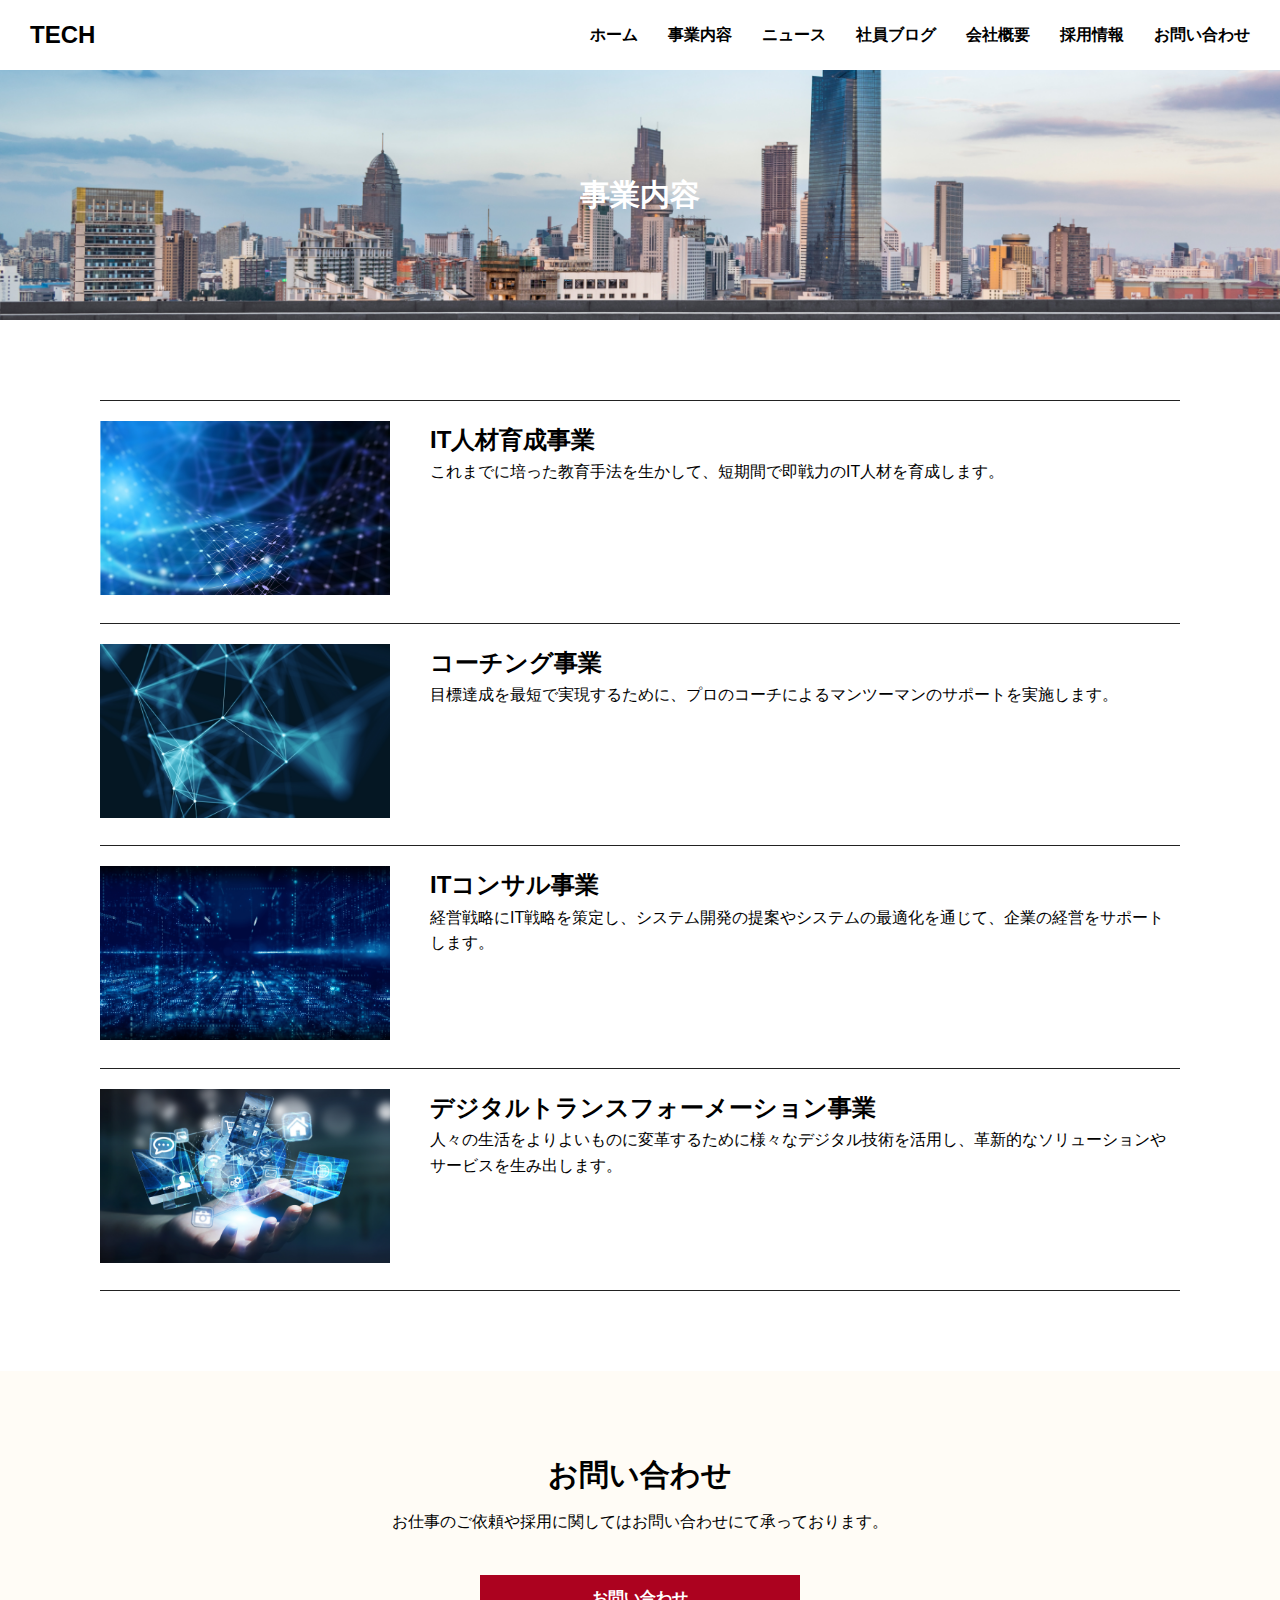
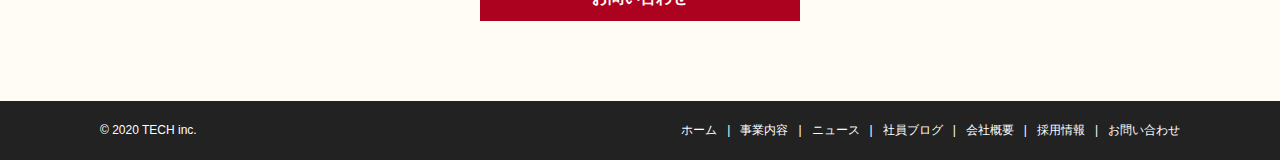
<file: service.html>
<!DOCTYPE html>
<html lang="ja">
<head>
  <meta charset="UTF-8">
  <meta http-equiv="X-UA-Compatible" content="IE=edge">
  <meta name="viewport" content="width=device-width, initial-scale=1.0">
  <title>株式会社TECH</title>
  <link rel="stylesheet" href="css/service.css">
  <link rel="stylesheet" href="css/reset.css">
  <link rel="stylesheet" href="css/common.css">
</head>
<body>
  <header class="header">
    <h1 class="header-ttl">
      <a href="index.html">TECH</a>
    </h1>
    <nav class="header-nav">
      <ul class="header-nav-list">
        <li class="header-nav-item">
          <a href="index.html">ホーム</a>
        </li>
        <li class="header-nav-item">
          <a href="service.html">事業内容</a>
        </li>
        <li class="header-nav-item">
          <a href="news.html">ニュース</a>
        </li>
        <li class="header-nav-item">
          <a href="blog.html">社員ブログ</a>
        </li>
        <li class="header-nav-item">
          <a href="company.html">会社概要</a>
        </li>
        <li class="header-nav-item">
          <a href="recruit.html">採用情報</a>
        </li>
        <li class="header-nav-item">
          <a href="contact.html">お問い合わせ</a>
        </li>
      </ul>
    </nav>
    <nav class="drawer-nav" id="drawer-nav">
      <ul class="drawer-nav-list">
        <li class="drawer-nav-item"><a href="index.html">ホーム</a></li>
        <li class="drawer-nav-item"><a href="service.html">事業内容</a></li>
        <li class="drawer-nav-item"><a href="news.html">ニュース</a></li>
        <li class="drawer-nav-item"><a href="blog.html">社員ブログ</a></li>
        <li class="drawer-nav-item"><a href="company.html">会社概要</a></li>
        <li class="drawer-nav-item"><a href="recruit.html">採用情報</a></li>
        <li class="drawer-nav-item"><a href="contact.html">お問い合わせ</a></li>
      </ul>
    </nav>
    <div class="menu" id="menu">
      <span class="menu-line-top"></span>
      <span class="menu-line-middle"></span>
      <span class="menu-line-bottom"></span>
    </div>
  </header>
  <div class="page-top">
    <h1 class="ttl">事業内容</h1>
  </div>
  <main>
    <section class="service wrap">
      <div class="service-list">
        <div class="service-item">
          <div class="service-item-img">
            <img src="img/service1.png" alt="">
          </div>
          <div class="service-detail">
            <h2 class="service-item-ttl">IT人材育成事業</h2>
            <p class="service-item-comment">これまでに培った教育手法を生かして、短期間で即戦力のIT人材を育成します。</p>
          </div>
        </div>
        <div class="service-item">
          <div class="service-item-img">
            <img src="img/service2.png" alt="">
          </div>
          <div class="service-detail">
            <h2 class="service-item-ttl">コーチング事業</h2>
          <p class="service-item-comment">目標達成を最短で実現するために、プロのコーチによるマンツーマンのサポートを実施します。</p>
          </div>
        </div>
        <div class="service-item">
          <div class="service-item-img">
            <img src="img/service3.png" alt="">
          </div>
          <div class="service-detail">
            <h2 class="service-item-ttl">ITコンサル事業</h2>
            <p class="service-item-comment">経営戦略にIT戦略を策定し、システム開発の提案やシステムの最適化を通じて、企業の経営をサポートします。</p>
          </div>
        </div>
        <div class="service-item">
          <div class="service-item-img">
            <img src="img/service4.png" alt="">
          </div>
          <div class="service-detail">
            <h2 class="service-item-ttl">デジタルトランスフォーメーション事業</h2>
            <p class="service-item-comment">人々の生活をよりよいものに変革するために様々なデジタル技術を活用し、革新的なソリューションやサービスを生み出します。</p>
          </div>
        </div>
      </div>
    </section>
  </main>
  <section class="contact">
    <div class="wrap">
      <h2 class="contact-ttl ttl">お問い合わせ</h2>
      <p class="contact-comment">お仕事のご依頼や採用に関してはお問い合わせにて承っております。</p>
      <a href="contact.html" class="contact-btn btn">お問い合わせ</a>
    </div>
  </section>
  <footer class="footer">
    <div class="footer-container wrap">
      <small class="copyright">&copy; 2020 TECH inc.</small>
      <nav class="footer-nav">
        <ul class="footer-nav-list">
          <li class="footer-nav-item"><a href="index.html">ホーム</a></li>
          <li class="footer-nav-item"><a href="service.html">事業内容</a></li>
          <li class="footer-nav-item"><a href="news.html">ニュース</a></li>
          <li class="footer-nav-item"><a href="blog.html">社員ブログ</a></li>
          <li class="footer-nav-item"><a href="company.html">会社概要</a></li>
          <li class="footer-nav-item"><a href="recruit.html">採用情報</a></li>
          <li class="footer-nav-item"><a href="contact.html">お問い合わせ</a></li>
        </ul>
      </nav>
    </div>
  </footer>
  <script src="js/main.js"></script>
</body>
</html>
</file>
<file: css/index.css>
.home-top {
  height: 80vh;
  background: url(../img/mv.png) center / cover;
  display: flex;
  justify-content: center;
  align-items: center;
  color: #fff;
}

.home-top-first-comment {
  font-weight: bold;
  font-size: 50px;
  text-align: center;
}

.home-top-second-comment {
  font-weight: bold;
  font-size: 18px;
  text-align: center;
}

.home-imagine {
  color: #fff;
  background-color: #222;
  padding: 80px 0;
}

.home-imagine-second-comment {
  font-size: 16px;
  font-weight: lighter;
  margin-top: 20px;
}

.home-service {
  padding: 80px 0;
}

.home-service-ttl {
  text-align: center;
}

.home-service-list{
  display: flex;
  flex-wrap: wrap;
  align-items: center;
}

.home-service-item{
  width: 49%;
  margin-top: 20px;
  margin-right: calc(100% - (49% * 2));
}

.home-service-item:nth-child(2n){
  margin-right: 0;
}

.home-service-item-ttl {
  font-weight: bold;
  font-size: 18px;
}

.home-service-btn {
  margin: 40px auto 0;
}

.home-news {
  color: #fff;
  background-color: #222;
  padding: 80px 0;
}

.home-news-top-ttl {
  font-size: 30px;
}

.home-news-top a{
  width: 160px;
  font-size: 14px;
  padding: 7px;
}

.home-news-list {
  margin-top: 20px;
}



.home-news-top {
  display: flex;
  justify-content: space-between;
  align-items: center;
}

.home-news-item-link {
  background-color: #fff;
  color: black;
  padding: 20px;
  display: flex;
  align-items: center;
}

.home-news-item:not(:first-child) {
  margin-top: 10px;
}

.home-news-item-date {
  margin-right: 10px;
}

.home-blog {
  padding: 80px 0;
}

.home-blog-ttl {
  text-align: center;
}

.home-blog-list {
  display: flex;
  flex-wrap: wrap;
  align-items: center;
  margin-top: 20px;
}

.home-blog-item {
  width: 32%;
  margin-right: calc((100% - (32% * 3)) / 2);
}

.home-blog-item:nth-child(3n) {
  margin-right: 0;
}

.home-blog-item-data {
  margin-top: 5px;
  margin-right: 20px;
  font-size: 14px;
}

.home-blog-item-comment {
  font-size: 18px;
  font-weight: bold;
}

.home-blog-btn {
  margin: 40px auto 0;
}

.home-company-list {
  display: flex;
  align-items: center;
  color: #fff;
  font-size: 24px;
  font-weight: bold;
  padding-bottom: 80px;
}

.home-company-item {
  width: 50%;
}

.home-company-btn {
  background-color: #ac021f;
}

.home-recruit-btn {
  background-color: #222;
}

.company-common {
  width: 100%;
  display: inline-block;
  text-align: center;
  line-height: 10;
}

@media screen and (max-width: 768px){
  .home-service-item {
    width: 100%;
    margin-right: 0;
  }

  .home-blog-item {
    width: 100%;
    margin-right: 0;
  }

}
</file>
<file: css/common.css>
a {
  text-decoration: none;
  color: inherit;
}
body {
  font-family: "Hiragino Kaku Gothic Pro", "ヒラギノ角ゴ Pro",
    "Yu Gothic Medium", "游ゴシック Medium", sans-serif;
  line-height: 1.6;
}

a:hover {
  opacity: 0.7;
  transition: 0.5s;
}
.wrap-s {
  width: 960px;
  margin: 0 auto;
}

.header {
  display: flex;
  justify-content: space-between;
  align-items: center;
  height: 70px;
  padding: 0 30px;
  background-color: #fff;
  position: sticky;
  top: 0;
  left: 0;
  z-index: 1;
}

.header-ttl {
  font-size: 24px;
  width: 80px;
}

.header-nav-list {
  display: flex;
  font-weight: bold;
}

.header-nav-item:not(:last-child) {
  margin-right: 30px;
}

.menu {
  display: none;
}

.drawer-nav {
  display: none;
}

.contact {
  padding: 80px 0;
}

.wrap {
  width: 1080px;
  margin: 0 auto;
}

.ttl {
  font-size: 30px;
}

img {
  width: 100%;
  height: auto;
}
.btn {
  display: block;
  width: 300px;
  text-align: center;
  font-weight: bold;
  padding: 10px;
  background-color: #ac021f;
  color: #fff;
}

.contact {
  background-color: rgb(255, 252, 246);
  text-align: center;
}

.contact-comment {
  margin-top: 10px;
}

.contact-btn {
  margin: 40px auto 0;
}

.footer {
  padding: 20px 0;
  color: #fff;
  background-color: #222;
}

.footer-container {
  display: flex;
  flex-wrap: wrap;
  justify-content: space-between;
  align-items: center;
  font-size: 12px;
}

.footer-nav-list {
  display: flex;
  flex-wrap: wrap;
}
.footer-nav-item:after {
  content: "|";
  display: inline-block;
  padding: 0 10px;
}
.footer-nav-item:last-child:after {
  display: none;
}

.page-top {
  display: flex;
  justify-content: center;
  align-items: center;
  color: #fff;
  height: 250px;
  background: url(../img/mv.png) center / cover;
}

@media screen and (max-width: 768px) {
  .wrap {
    width: 85%;
  }

  .header-nav {
    display: none;
  }

  .menu {
    display: inline-block;
    width: 36px;
    height: 32px;
    cursor: pointer;
    position: relative;
    z-index: 10;
  }

  .menu-line-top,
  .menu-line-middle,
  .menu-line-bottom {
    display: inline-block;
    width: 100%;
    height: 4px;
    background-color: #000;
    position: absolute;
    transition: 0.5s;
  }

  .menu-line-top {
    top: 0;
  }
  .menu-line-middle {
    top: 14px;
  }

  .menu-line-bottom {
    bottom: 0;
  }
  .menu.open span:nth-of-type(1) {
    top: 14px;
    transform: rotate(45deg);
  }

  .menu.open span:nth-of-type(2) {
    opacity: 0;
  }

  .menu.open span:nth-of-type(3) {
    top: 14px;
    transform: rotate(-45deg);
  }

  .drawer-nav{
    display: block;
    position: absolute;
    height: 100vh;
    width: 100%;
    top: 0;
    left: -100%;
    background: #fff;
    transition: .7s;
  }

  .drawer-nav-list {
    padding-top: 80px;
    text-align: center;
  }

  .drawer-nav-item {
    margin-top: 40px;
    color: #0033cc;
    font-size: 18px;
  }
  .in {
    transform: translateX(100%);
  }

  .copyright {
    margin: 0 auto;
  }

  .footer-nav-item {
    text-align: center;
    margin-top: 10px;
    width: 100%;
  }

  .footer-nav-item:after {
    display: none;
  }
}
</file>
<file: css/blog.css>
.blog-list {
  display: flex;
  flex-wrap: wrap;
  align-items: center;
  padding: 80px 0;
}

.blog-item {
  width: 32%;
  margin-right: calc((100% - (32% * 3)) / 2);
  margin-top: 20px;
}

.blog-item:nth-child(3n) {
  margin-right: 0;
}

.blog-data {
  font-size: 14px;
  margin-top: 5px;
}

.blog-item-ttl {
  font-weight: bold;
  font-size: 18px;
}

@media screen and (max-width: 768px) {
  .blog-item {
    width: 100%;
    margin-right: 0;
  }

  .blog-item:first-child {
    margin-top: 0;
  }
}
</file>
<file: css/company.css>
.campany {
  padding: 80px 0;
}

.campany-list {
  width: 100%;
  border-bottom: 1px solid #222;
}

.campany-info, .campany-detail {
  border-top: 1px solid #222;
  padding: 20px;
}
</file>
<file: css/contact.css>
.main-contact {
  width: 960px;
  margin: 0 auto;
  padding: 80px 0;
}

.contact-form-item:not(:first-child) {
  margin-top: 20px;
}

.contact-form-item-name {
  font-weight: bold;
}

.contact-form-item-input {
  width: 100%;
  font-size: 16px;
  margin-top: 5px;
  padding: 5px;
  border: 1px solid rgb(204, 204, 204)
}

.contact-form-item-textarea {
  width: 100%;
  padding: 5px;
  border: 1px solid rgb(204, 204, 204);
  resize: none;
}

.contact-form-item-span {
  color: brown;
  margin-left: 5px;
}

.contact-form-submit {
  width: 300px;
  margin: 20px auto 0;
  padding: 10px;
  display: block;
  background-color: #000;
  color: #fff;
  font-weight: bold;
  border: none;
  cursor: pointer;
}

@media screen and (max-width: 768px) {
  .main-contact {
    width: 90%;
  }
}
</file>
<file: css/news.css>
.news-item-link {
  display: flex;
  align-items: center;
  border: 1px solid #222;
  padding: 20px;
}

.news-item-data {
  margin-right: 10px;
}

.news-item:not(:first-child) {
  margin-top: 10px;
}

.news {
  padding: 80px 0;
  width: 960px;
  margin: 0 auto;
}

@media screen and (max-width: 768px) {
  .news{
    width:90%
  }

  .news-item-link {
    padding: 10px;
    font-size: 14px;
  }
}
</file>
<file: css/recruit.css>
.recruit {
  padding: 80px 0;
}

.recruit-ttl {
  border-bottom: 1px solid #222;
  font-size: 26px;
  font-weight: bold;
}

.recruit-comment {
  margin-top: 20px;
}

.recruit-list {
  border: 1px solid #222;
  width: 100%;
  margin-top: 20px;
}

.recruit-list-name, .recruit-list-detail {
  border-top: 1px solid #222;
  padding: 10px;
}

.recruit-list-name {
  border-right: 1px solid #222;
  background-color: rgb(252, 243, 224);
  width: 30%;
}

.recruit-list-detail {
  width: 70%;
}

.recruit-info:not(:first-child) {
  margin-top: 80px;
}
</file>
<file: css/service.css>
.service {
  padding: 80px 0;
}

.service-item {
  padding: 20px 0;
  border-top: 1px solid #222;
  display: flex;
  flex-wrap: wrap;
  justify-content: space-between;
}

.service-item-img {
  width: 290px;
}

.service-detail {
  width: calc(100% - 330px);
}

.service-item:last-child {
  border-bottom: 1px solid #222;
}

.service-item-ttl {
  font-size: 24px;
  font-weight: bold;
}

@media screen and (max-width: 768px) {
  .service-item-img{
    width: 100%;
  }

  .service-detail {
    width: 100%;
  }
}
</file>
